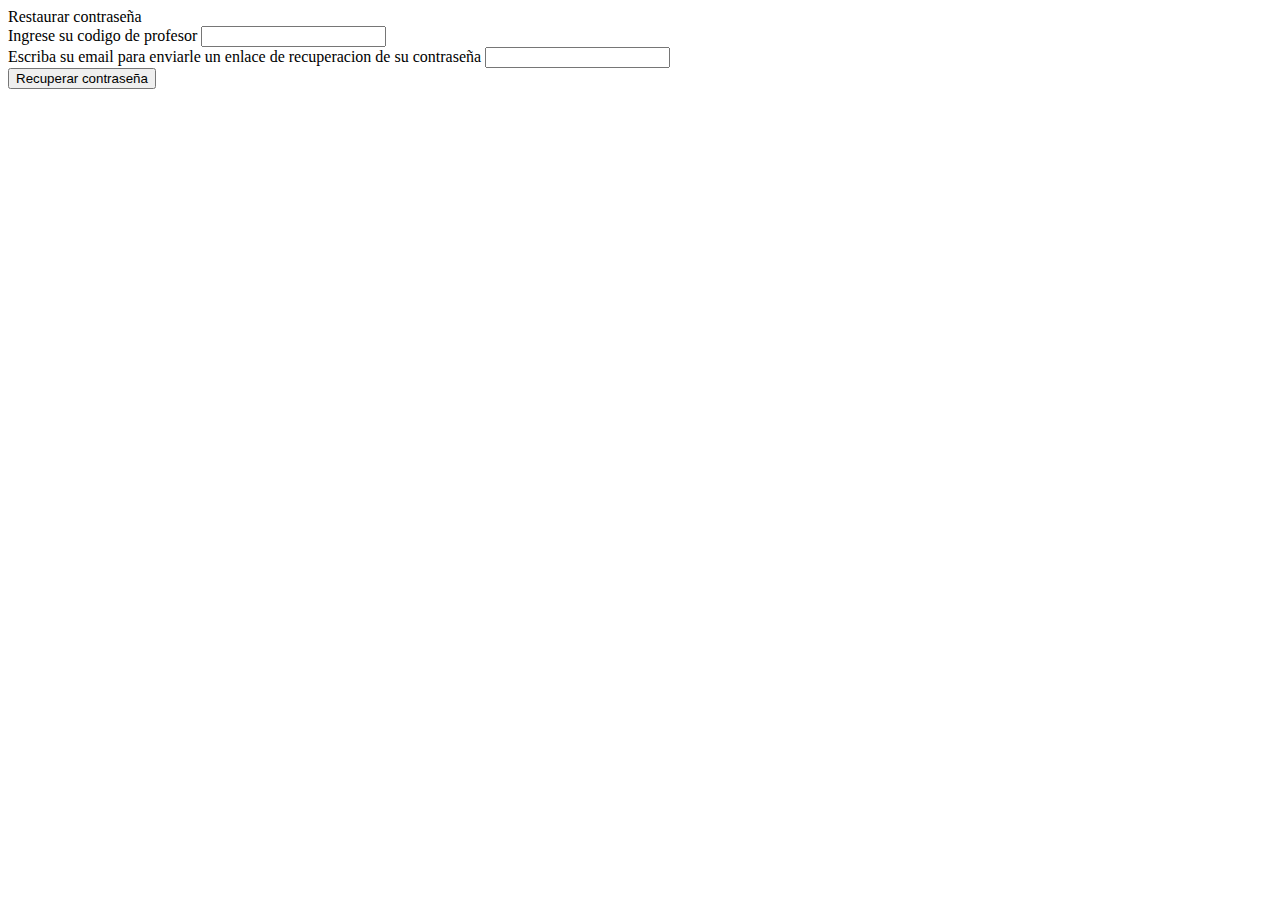
<file: correo/index.html>
<html>
<head>

</head>
<body>
<form id="frmRestablecer" action="validaremail.php" method="post">
  <div class="panel panel-default">
    <div class="panel-heading"> Restaurar contraseña </div>
    <div class="panel-body">
      <div class="form-group">
        <label for="codigo"> Ingrese su codigo de profesor</label>
        <input type="text" id="codigo" class="form-control" name="codigo" required>
      </div>
      <div class="form-group">
        <label for="email"> Escriba su email para enviarle un enlace de recuperacion de su contraseña </label>
        <input type="email" id="email" class="form-control" name="email" required>
      </div>
      <div class="form-group">
        <input type="submit" class="btn btn-primary" value="Recuperar contraseña" >
      </div>
    </div>
  </div>
</form>
</body>
<div id="mensaje"></div>
<script src="../cacei/js/jquery-3.3.1.min.js"></script>
<script>
  $(document).ready(function(){
    $("#frmRestablecer").submit(function(event){
      event.preventDefault();
      $.ajax({
        url:'validaremail.php',
        type:'post',
        dataType:'json',
        data:$("#frmRestablecer").serializeArray()
      }).done(function(respuesta){
        $("#mensaje").html(respuesta.mensaje);
        $("#email").val('');
      });
    });
  });
</script>
</html>
</file>
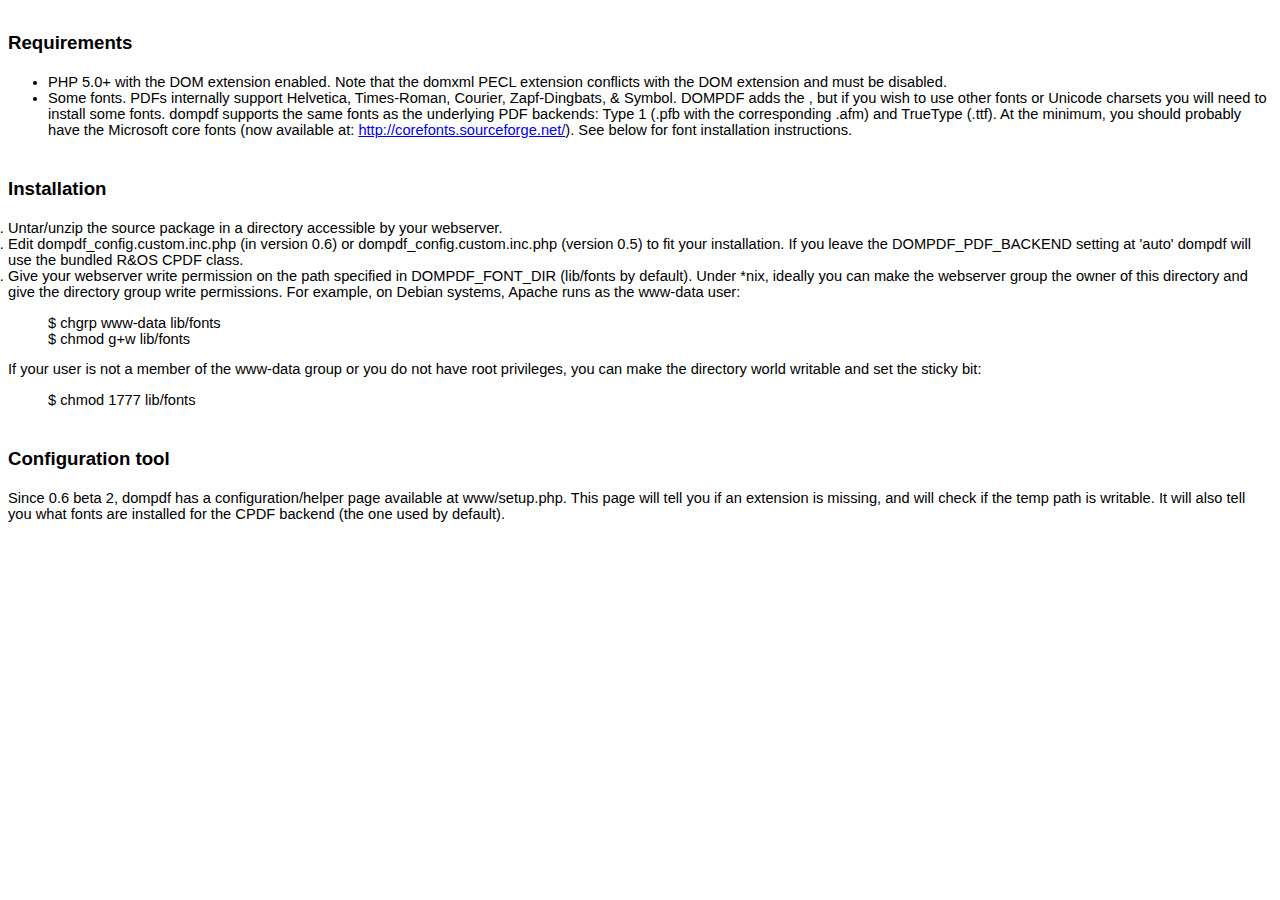
<file: Formas/dompdf/readme.html>
<html>
<head>
<title>DOMPDF 0.6.0 beta 3 release notes</title>
<style type="text/css">
ol {
	margin:0;
	padding:0
}
p {
	margin:0
}
.c5 {
	list-style-type:disc;
	margin:0;
	padding:0
}
.c12 {
	background-color:#ffffff;
}
.c7 {
	color:#1155cc;
	text-decoration:underline
}
.c1 {
	color:#000099;
	text-decoration:underline
}
.c8 {
	font-size:12pt;
	font-weight:bold
}
.c3 {
	font-size:14pt;
	font-weight:bold
}
.c6 {
	color:inherit;
	text-decoration:inherit
}
.c2 {
	padding-left:0pt;
	margin-left:36pt
}
.c10 {
	font-size:18pt
}
.c9 {
	color:#ff0000
}
.c11 {
	font-weight:bold
}
.c4 {
	height:11pt
}
.c0 {
	direction:ltr
}
.title {
	padding-top:24pt;
	line-height:1.15;
	text-align:left;
	color:#000000;
	font-size:36pt;
	font-family:Arial;
	font-weight:bold;
	padding-bottom:6pt
}
.subtitle {
	padding-top:18pt;
	line-height:1.15;
	text-align:left;
	color:#666666;
	font-style:italic;
	font-size:24pt;
	font-family:Georgia;
	padding-bottom:4pt
}
body {
	color:#000000;
	font-size:11pt;
	font-family:Arial
}
h1 {
	padding-top:18pt;
	line-height:1.15;
	text-align:left;
	color:#000000;
	font-size:18pt;
	font-family:Arial;
	font-weight:bold;
	padding-bottom:4pt
}
h2 {
	padding-top:18pt;
	line-height:1.15;
	text-align:left;
	color:#000000;
	font-size:14pt;
	font-family:Arial;
	font-weight:bold;
	padding-bottom:4pt
}
h3 {
	padding-top:14pt;
	line-height:1.15;
	text-align:left;
	color:#000000;
	font-size:14pt;
	font-family:Arial;
	font-weight:bold;
	padding-bottom:4pt
}
h4 {
	padding-top:12pt;
	line-height:1.15;
	text-align:left;
	color:#000000;
	font-size:12pt;
	font-family:Arial;
	font-weight:bold;
	padding-bottom:2pt
}
h5 {
	padding-top:11pt;
	line-height:1.15;
	text-align:left;
	color:#666666;
	font-size:10pt;
	font-family:Arial;
	font-weight:bold;
	padding-bottom:2pt
}
h6 {
	padding-top:10pt;
	line-height:1.15;
	text-align:left;
	color:#666666;
	font-style:italic;
	font-size:10pt;
	font-family:Arial;
	padding-bottom:2pt
}
</style>
</head>
<body class="c12">
<h2>Requirements</h2>
<ul>
	<li>PHP 5.0+ with the DOM extension enabled.   Note that the domxml PECL extension conflicts with the DOM extension and   must be disabled. </li>
	<li>Some fonts. PDFs internally support   Helvetica, Times-Roman, Courier, Zapf-Dingbats, &amp; Symbol. DOMPDF adds the , but if you wish to   use other fonts or Unicode charsets you will need to install some fonts.   dompdf supports the same fonts as the underlying PDF backends: Type 1   (.pfb with the corresponding .afm) and TrueType (.ttf). At the minimum,   you should probably have the Microsoft core fonts (now available at: <a href="http://corefonts.sourceforge.net/" rel="nofollow">http://corefonts.sourceforge.net/</a>). See below for font installation instructions.</li>
</ul>
<h2><a name="Installation"></a>Installation</h2>
<ol>
	<li>Untar/unzip the source package in a directory accessible by your webserver. </li>
	<li>Edit dompdf_config.custom.inc.php (in version 0.6) or dompdf_config.custom.inc.php   (version 0.5) to fit your installation. If you leave the   DOMPDF_PDF_BACKEND setting at 'auto' dompdf will use the bundled   R&amp;OS CPDF class. </li>
	<li>Give your webserver write permission on the path specified in DOMPDF_FONT_DIR (lib/fonts by default). Under *nix,   ideally you can make the webserver group the owner of this directory   and give the directory group write permissions. For example, on Debian   systems, Apache runs as the www-data user: </li>
</ol>
<blockquote>$ chgrp www-data lib/fonts<br>
	$ chmod g+w lib/fonts </blockquote>
<p>If your user is not a member of the www-data group or   you do not have root privileges, you can make the directory world   writable and set the sticky bit: </p>
<blockquote> $ chmod 1777 lib/fonts </blockquote>
<h2><a name="Configuration_tool"></a>Configuration tool</h2>
<p>Since 0.6 beta 2, dompdf has a configuration/helper page available at www/setup.php.   This page will tell you if an extension is missing, and will check if   the temp path is writable. It will also tell you what fonts are   installed for the CPDF backend (the one used by default). </p>
</body>
</html>
</file>
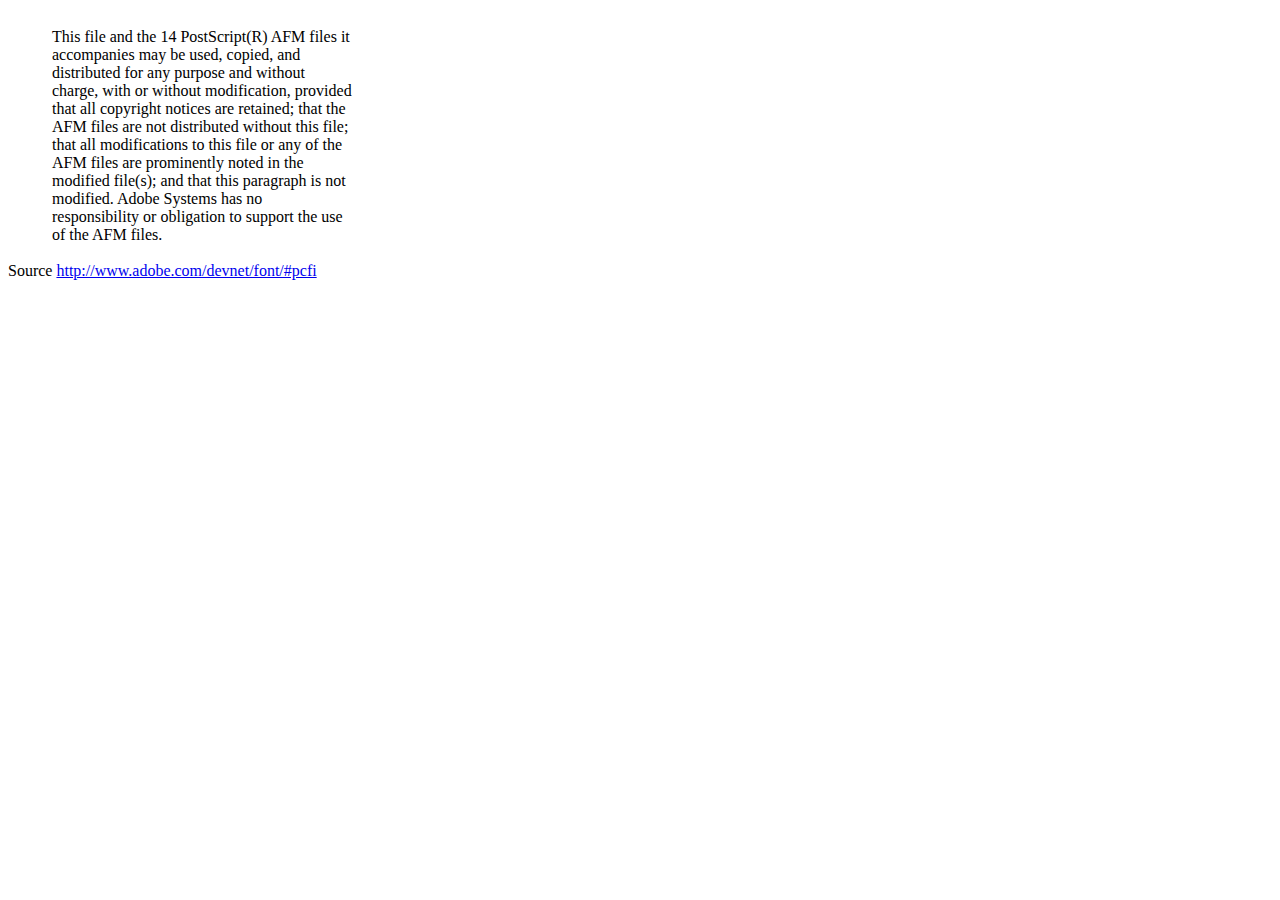
<file: Formas/dompdf/lib/fonts/mustRead.html>
<html>
	<head>
		<meta http-equiv="content-type" content="text/html;charset=iso-8859-1">
		<meta name="generator" content="Adobe GoLive 4">
		<title>Core 14 AFM Files - ReadMe</title>
	</head>
	<body bgcolor="white">
		<font color="white">or</font>
		<table border="0" cellpadding="0" cellspacing="2">
			<tr>
				<td width="40"></td>
				<td width="300">This file and the 14 PostScript(R) AFM files it accompanies may be used, copied, and distributed for any purpose and without charge, with or without modification, provided that all copyright notices are retained; that the AFM files are not distributed without this file; that all modifications to this file or any of the AFM files are prominently noted in the modified file(s); and that this paragraph is not modified. Adobe Systems has no responsibility or obligation to support the use of the AFM files. <font color="white">Col</font></td>
			</tr>
		</table>
		<p>Source <a href="http://www.adobe.com/devnet/font/#pcfi">http://www.adobe.com/devnet/font/#pcfi</a></p>
</body>
</html>
</file>
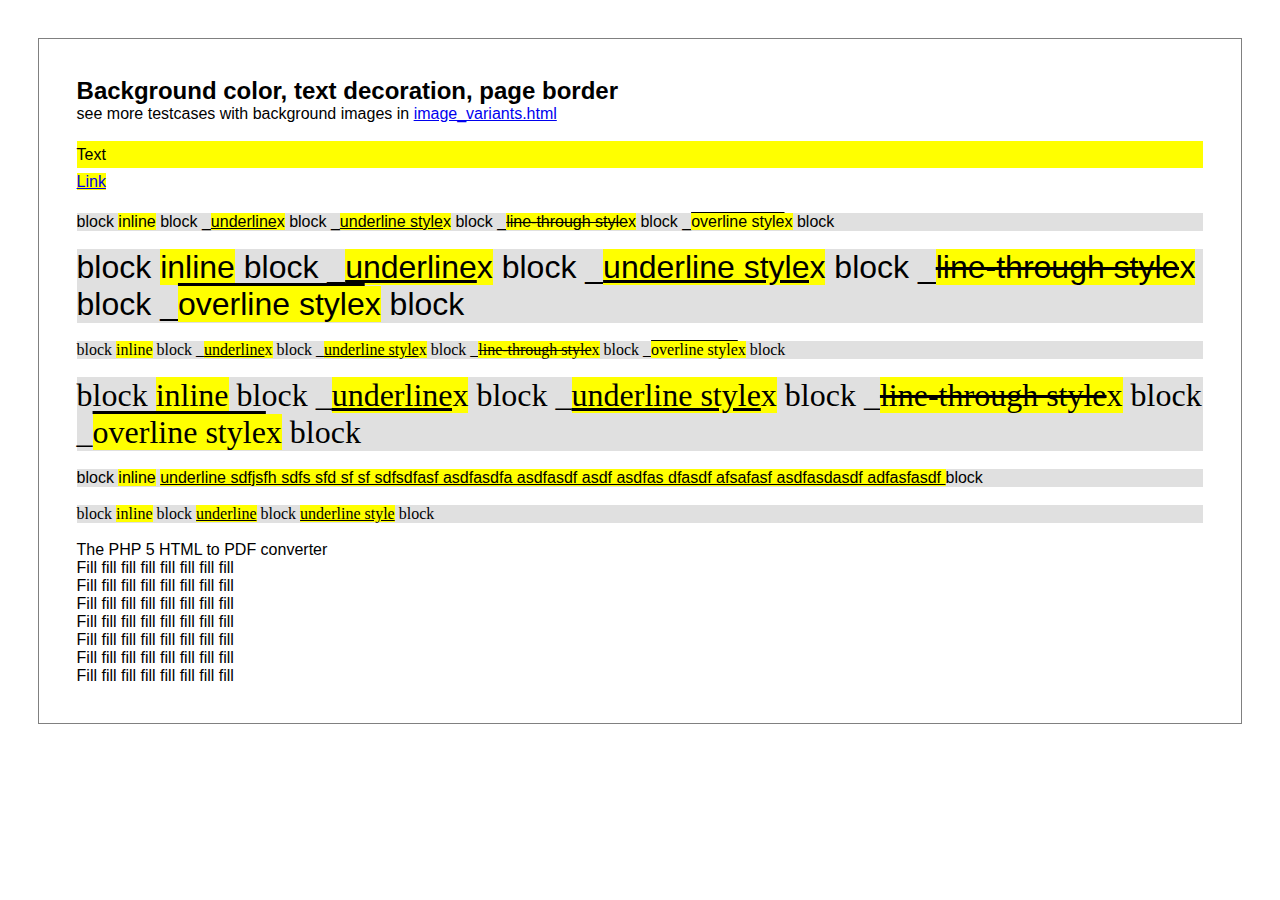
<file: Formas/dompdf/www/test/backgroundcolor_fontdecoration_pageborder.html>
<!DOCTYPE HTML PUBLIC "-//W3C//DTD HTML 4.01 Transitional//EN" "http://www.w3.org/TR/html4/loose.dtd">
<html>
<head>
<meta http-equiv="Content-Type" content="text/html; charset=iso-8859-15">
<style>
* { padding: 0; margin: 0; }

body {
  /*color: #7d7a7a;*/
  /*font-family: 'trebuchet ms', verdana, sans-serif;*/
  font-family: sans-serif;
}

div.page {
  margin:10mm;
  padding:10mm;
  border:0.5pt solid gray;
}
div.bgcolor {
  background-color:#e0e0e0;
  line-height:170%;
}
</style>
</head>

<body>
<div class="page">
<h2><a name="bgimages">Background color, text decoration, page border</a></h2>
<p>see more testcases with background images in <a href="image_variants.html">image_variants.html</a></p>

<div class="bgcolor">
</div>

<p>&nbsp;<p>

<p style="background:yellow; line-height:170%;">Text</p>
<p><a href="bgimages" style="background:yellow; line-height:170%;">Link</a></p>

<p>&nbsp;<p>

<div style="background-color:#e0e0e0;">
block
<span style="background-color:yellow;">inline</span>
block
_<u  style="background-color:yellow;">underline</u><span style="background-color:yellow;">x</span>
block
_<span style="background-color:yellow;text-decoration:underline;">underline style</span><span style="background-color:yellow;">x</span>
block
_<span style="background-color:yellow;text-decoration:line-through;">line-through style</span><span style="background-color:yellow;">x</span>
block
_<span style="background-color:yellow;text-decoration:overline;">overline style</span><span style="background-color:yellow;">x</span>
block
</div>

<p>&nbsp;<p>

<div style="font-size:200%; background-color:#e0e0e0;">
block
<span style="background-color:yellow;">inline</span>
block
_<u  style="background-color:yellow;">underline</u><span style="background-color:yellow;">x</span>
block
_<span style="background-color:yellow;text-decoration:underline;">underline style</span><span style="background-color:yellow;">x</span>
block
_<span style="background-color:yellow;text-decoration:line-through;">line-through style</span><span style="background-color:yellow;">x</span>
block
_<span style="background-color:yellow;text-decoration:overline;">overline style</span><span style="background-color:yellow;">x</span>
block
</div>

<p>&nbsp;<p>

<div style="font-family:times; background-color:#e0e0e0;">
block
<span style="background-color:yellow;">inline</span>
block
_<u  style="background-color:yellow;">underline</u><span style="background-color:yellow;">x</span> 
block
_<span style="background-color:yellow;text-decoration:underline;">underline style</span><span style="background-color:yellow;">x</span>
block
_<span style="background-color:yellow;text-decoration:line-through;">line-through style</span><span style="background-color:yellow;">x</span>
block
_<span style="background-color:yellow;text-decoration:overline;">overline style</span><span style="background-color:yellow;">x</span>
block
</div>

<p>&nbsp;<p>

<div style="font-family:times; font-size:200%; background-color:#e0e0e0;">
block
<span style="background-color:yellow;">inline</span>
block
_<u  style="background-color:yellow;">underline</u><span style="background-color:yellow;">x</span>
block
_<span style="background-color:yellow;text-decoration:underline;">underline style</span><span style="background-color:yellow;">x</span>
block
_<span style="background-color:yellow;text-decoration:line-through;">line-through style</span><span style="background-color:yellow;">x</span>
block
_<span style="background-color:yellow;text-decoration:overline;">overline style</span><span style="background-color:yellow;">x</span>
block
</div>
<p>&nbsp;<p>

<div style="background-color:#e0e0e0;">
block
<span style="background-color:yellow;">inline</span>
<span style="background-color:yellow;text-decoration:underline;">
underline sdfjsfh sdfs sfd sf sf sdfsdfasf asdfasdfa asdfasdf asdf asdfas dfasdf afsafasf asdfasdasdf adfasfasdf
</span>
block
</div>

<p>&nbsp;<p>

<div style="background-color:#e0e0e0;font-family:serif;">
block
<span style="background-color:yellow;">inline</span>
block
<u  style="background-color:yellow;">underline</u>
block
<span style="background-color:yellow;text-decoration:underline;">underline style</span>
block
</div>

<p>&nbsp;<p>

<p>
<span>The PHP 5 HTML to PDF converter</span>
</p>

<p>Fill fill fill fill fill fill fill fill</p>
<p>Fill fill fill fill fill fill fill fill</p>
<p>Fill fill fill fill fill fill fill fill</p>
<p>Fill fill fill fill fill fill fill fill</p>
<p>Fill fill fill fill fill fill fill fill</p>
<p>Fill fill fill fill fill fill fill fill</p>
<p>Fill fill fill fill fill fill fill fill</p>
<div>
</body> </html>
</file>
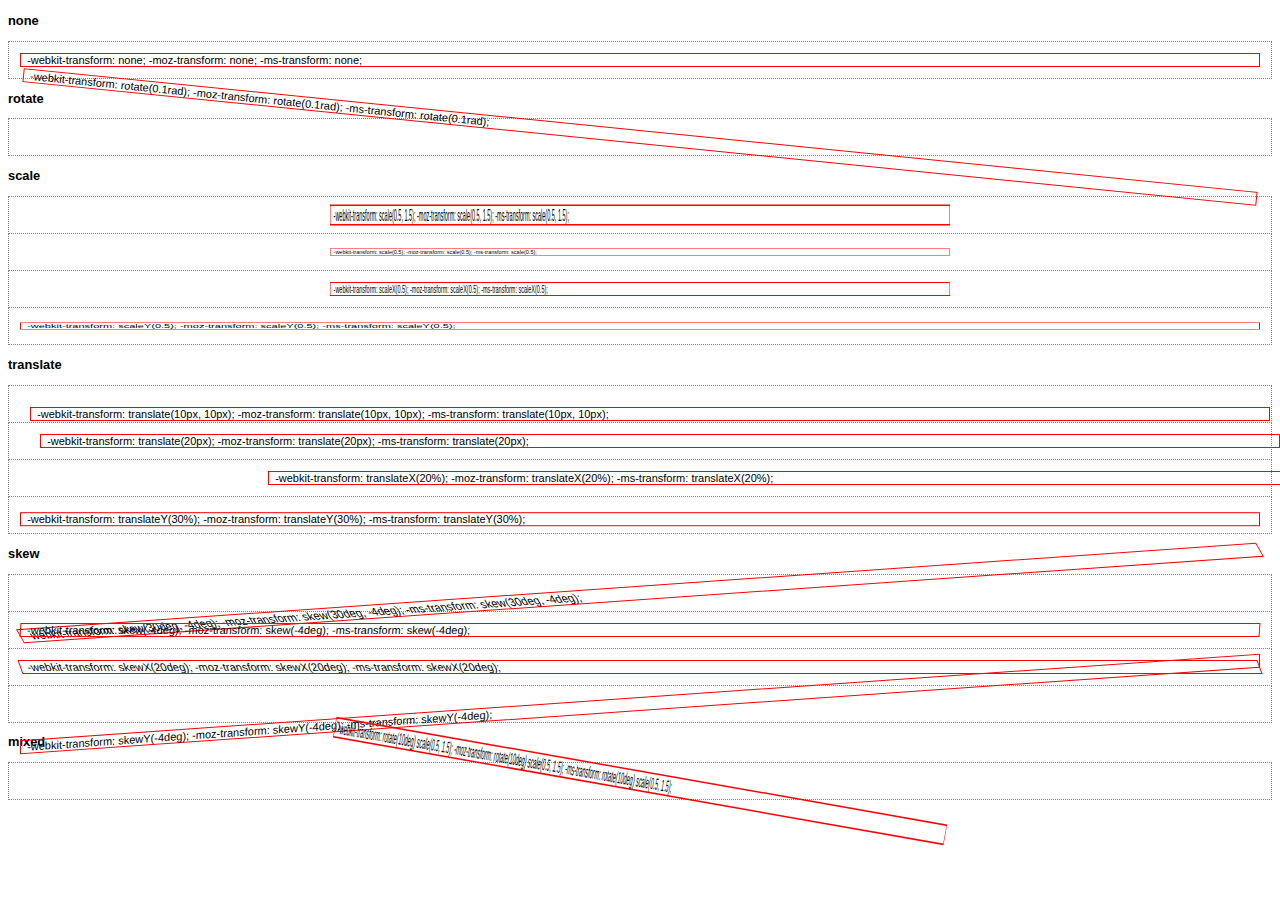
<file: Formas/dompdf/www/test/css_2d_transforms.html>
<!DOCTYPE html PUBLIC "-//W3C//DTD XHTML 1.0 Strict//EN"
 "http://www.w3.org/TR/xhtml1/DTD/xhtml1-strict.dtd">
<html xmlns="http://www.w3.org/1999/xhtml" xml:lang="en" lang="en"><head>
<title></title>


<style>
  body {
    font-family: sans-serif;
    font-size: 11px;
  }
  div.transformed {
    border: 1px solid red;
    -webkit-transform-origin: 50% 50%;
    -moz-transform-origin: 50% 50%;
    -ms-transform-origin: 50% 50%;
  }
  div.transformed:after {
    content: attr(style);
  }
  
  div.grid {
    border: 1px dotted grey;
    margin: 0;
    padding: 1em;
    margin-bottom: -1px;
  }
</style>

<!--[if IE]>
<script type="text/javascript" src="../cssSandpaper/js/EventHelpers.js"></script>
<script type="text/javascript" src="../cssSandpaper/js/cssQuery-p.js"></script>
<script type="text/javascript" src="../cssSandpaper/js/jcoglan.com/sylvester.js"></script>
<script type="text/javascript" src="../cssSandpaper/js/cssSandpaper.js"></script>

<script type="text/javascript">
  if (!document.documentMode || document.documentMode < 9)
  
  window.onload = function(){
    var nodes = document.querySelectorAll("*[style]");
    
    for (var i = 0; i < nodes.length; i++) {
      var style = nodes[i].getAttribute("style");
      var trans = /-ms-transform\s*:\s*([^;]+)/i.exec(style);
      
      try {
        if (trans && trans[1] !== "none") {
          cssSandpaper.setTransform(nodes[i], trans[1]);
        }
      } catch(e) {}
    }
  }
</script>
<![endif]-->

</head>
<body>

<h3>none</h3>
<div class="grid"><div class="transformed" style="-webkit-transform: none; -moz-transform: none; -ms-transform: none;">&nbsp; </div></div>

<h3>rotate</h3>
<div class="grid"><div class="transformed" style="-webkit-transform: rotate(0.1rad); -moz-transform: rotate(0.1rad); -ms-transform: rotate(0.1rad);">&nbsp; </div></div>

<h3>scale</h3>
<div class="grid"><div class="transformed" style="-webkit-transform: scale(0.5, 1.5); -moz-transform: scale(0.5, 1.5); -ms-transform: scale(0.5, 1.5);">&nbsp; </div></div>
<div class="grid"><div class="transformed" style="-webkit-transform: scale(0.5); -moz-transform: scale(0.5); -ms-transform: scale(0.5);">&nbsp; </div></div>
<div class="grid"><div class="transformed" style="-webkit-transform: scaleX(0.5); -moz-transform: scaleX(0.5); -ms-transform: scaleX(0.5);">&nbsp; </div></div>
<div class="grid"><div class="transformed" style="-webkit-transform: scaleY(0.5); -moz-transform: scaleY(0.5); -ms-transform: scaleY(0.5);">&nbsp; </div></div>

<h3>translate</h3>
<div class="grid"><div class="transformed" style="-webkit-transform: translate(10px, 10px); -moz-transform: translate(10px, 10px); -ms-transform: translate(10px, 10px);">&nbsp; </div></div>
<div class="grid"><div class="transformed" style="-webkit-transform: translate(20px); -moz-transform: translate(20px); -ms-transform: translate(20px);">&nbsp; </div></div>
<div class="grid"><div class="transformed" style="-webkit-transform: translateX(20%); -moz-transform: translateX(20%); -ms-transform: translateX(20%);">&nbsp; </div></div>
<div class="grid"><div class="transformed" style="-webkit-transform: translateY(30%); -moz-transform: translateY(30%); -ms-transform: translateY(30%);">&nbsp; </div></div>

<h3>skew</h3>
<div class="grid"><div class="transformed" style="-webkit-transform: skew(30deg, -4deg); -moz-transform: skew(30deg, -4deg); -ms-transform: skew(30deg, -4deg);">&nbsp; </div></div>
<div class="grid"><div class="transformed" style="-webkit-transform: skew(-4deg); -moz-transform: skew(-4deg); -ms-transform: skew(-4deg);">&nbsp; </div></div>
<div class="grid"><div class="transformed" style="-webkit-transform: skewX(20deg); -moz-transform: skewX(20deg); -ms-transform: skewX(20deg);">&nbsp; </div></div>
<div class="grid"><div class="transformed" style="-webkit-transform: skewY(-4deg); -moz-transform: skewY(-4deg); -ms-transform: skewY(-4deg);">&nbsp; </div></div>

<h3>mixed</h3>
<div class="grid"><div class="transformed" style="-webkit-transform: rotate(10deg) scale(0.5, 1.5); -moz-transform: rotate(10deg) scale(0.5, 1.5); -ms-transform: rotate(10deg) scale(0.5, 1.5);">&nbsp; </div></div>

</body>
</html>
</file>
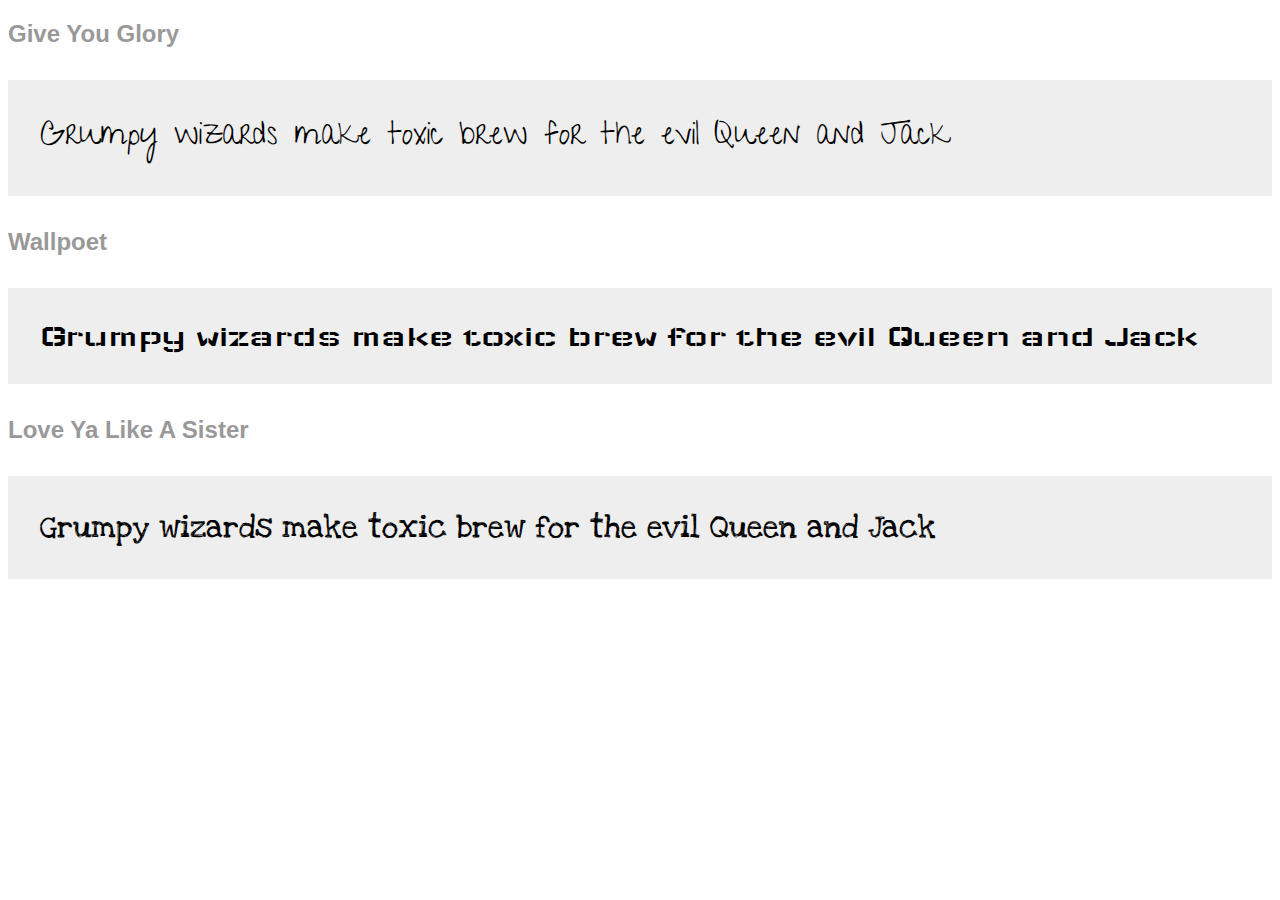
<file: Formas/dompdf/www/test/css_at_font_face.html>
<!DOCTYPE HTML PUBLIC "-//W3C//DTD HTML 4.01 Transitional//EN" "http://www.w3.org/TR/html4/loose.dtd">
<html>
<head>
<meta http-equiv="Content-Type" content="text/html; charset=iso-8859-15">
<link href='http://fonts.googleapis.com/css?family=Give+You+Glory&v2' rel='stylesheet' type='text/css'>
<link href='http://fonts.googleapis.com/css?family=Wallpoet&v2' rel='stylesheet' type='text/css'>
<link href='http://fonts.googleapis.com/css?family=Love+Ya+Like+A+Sister&v2' rel='stylesheet' type='text/css'>
<style type="text/css">
	body {
		font-family: sans-serif;
	}
	p {
		font-size: 2em;
		background: #eee;
		padding: 1em;
	}
	
	h2 {
		color: #999;
	}
</style>
</head>
<body>

<h2>Give You Glory</h2>
<p style="font-family: 'Give You Glory', sans-serif;">
  Grumpy wizards make toxic brew for the evil Queen and Jack
</p>

<h2>Wallpoet</h2>
<p style="font-family: 'Wallpoet', sans-serif;">
  Grumpy wizards make toxic brew for the evil Queen and Jack
</p>

<h2>Love Ya Like A Sister</h2>
<p style="font-family: 'Love Ya Like A Sister', sans-serif;">
  Grumpy wizards make toxic brew for the evil Queen and Jack
</p>

</body>
</html>
</file>
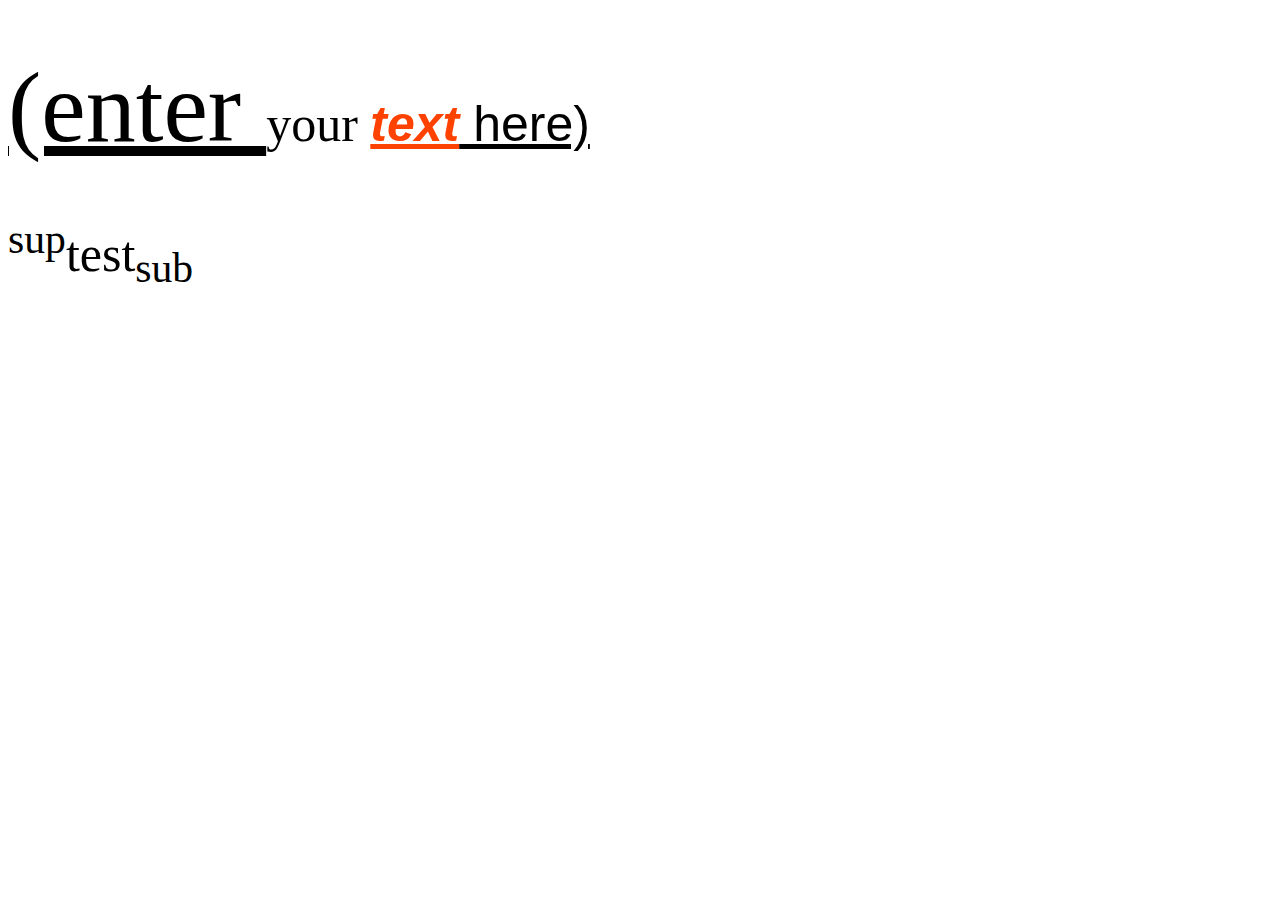
<file: Formas/dompdf/www/test/css_baseline.html>
<!DOCTYPE html PUBLIC "-//W3C//DTD XHTML 1.0 Strict//EN"
 "http://www.w3.org/TR/xhtml1/DTD/xhtml1-strict.dtd">
<html xmlns="http://www.w3.org/1999/xhtml" xml:lang="en" lang="en"><head>
<title></title>

<style type="text/css">
body {
  /*text-decoration: underline;*/
  font-size: 50px;
}

#one span {
	vertical-align: baseline;
}

#two span {
  vertical-align: top;
	color: green;
  text-decoration: underline;
}

span.first {
	font-size: 2em;
  text-decoration: underline;
}

span.second {
	font-family: sans-serif;
	font-weight: bold; 
	color: rgb(255, 66, 0);
  font-style: italic;
  text-decoration: underline;
}

span.third {
	font-family: sans-serif;
	font-size: 1em;
  text-decoration: underline;
}
</style>
</head>
<body>

<p id="one">
<span class="first">(enter </span><span >your </span><span class="second">text</span><span class="third"> here)</span>
</p>

<p id="two">
<sup>sup</sup>test<sub>sub</sub>
</p>

</body>
</html>
</file>
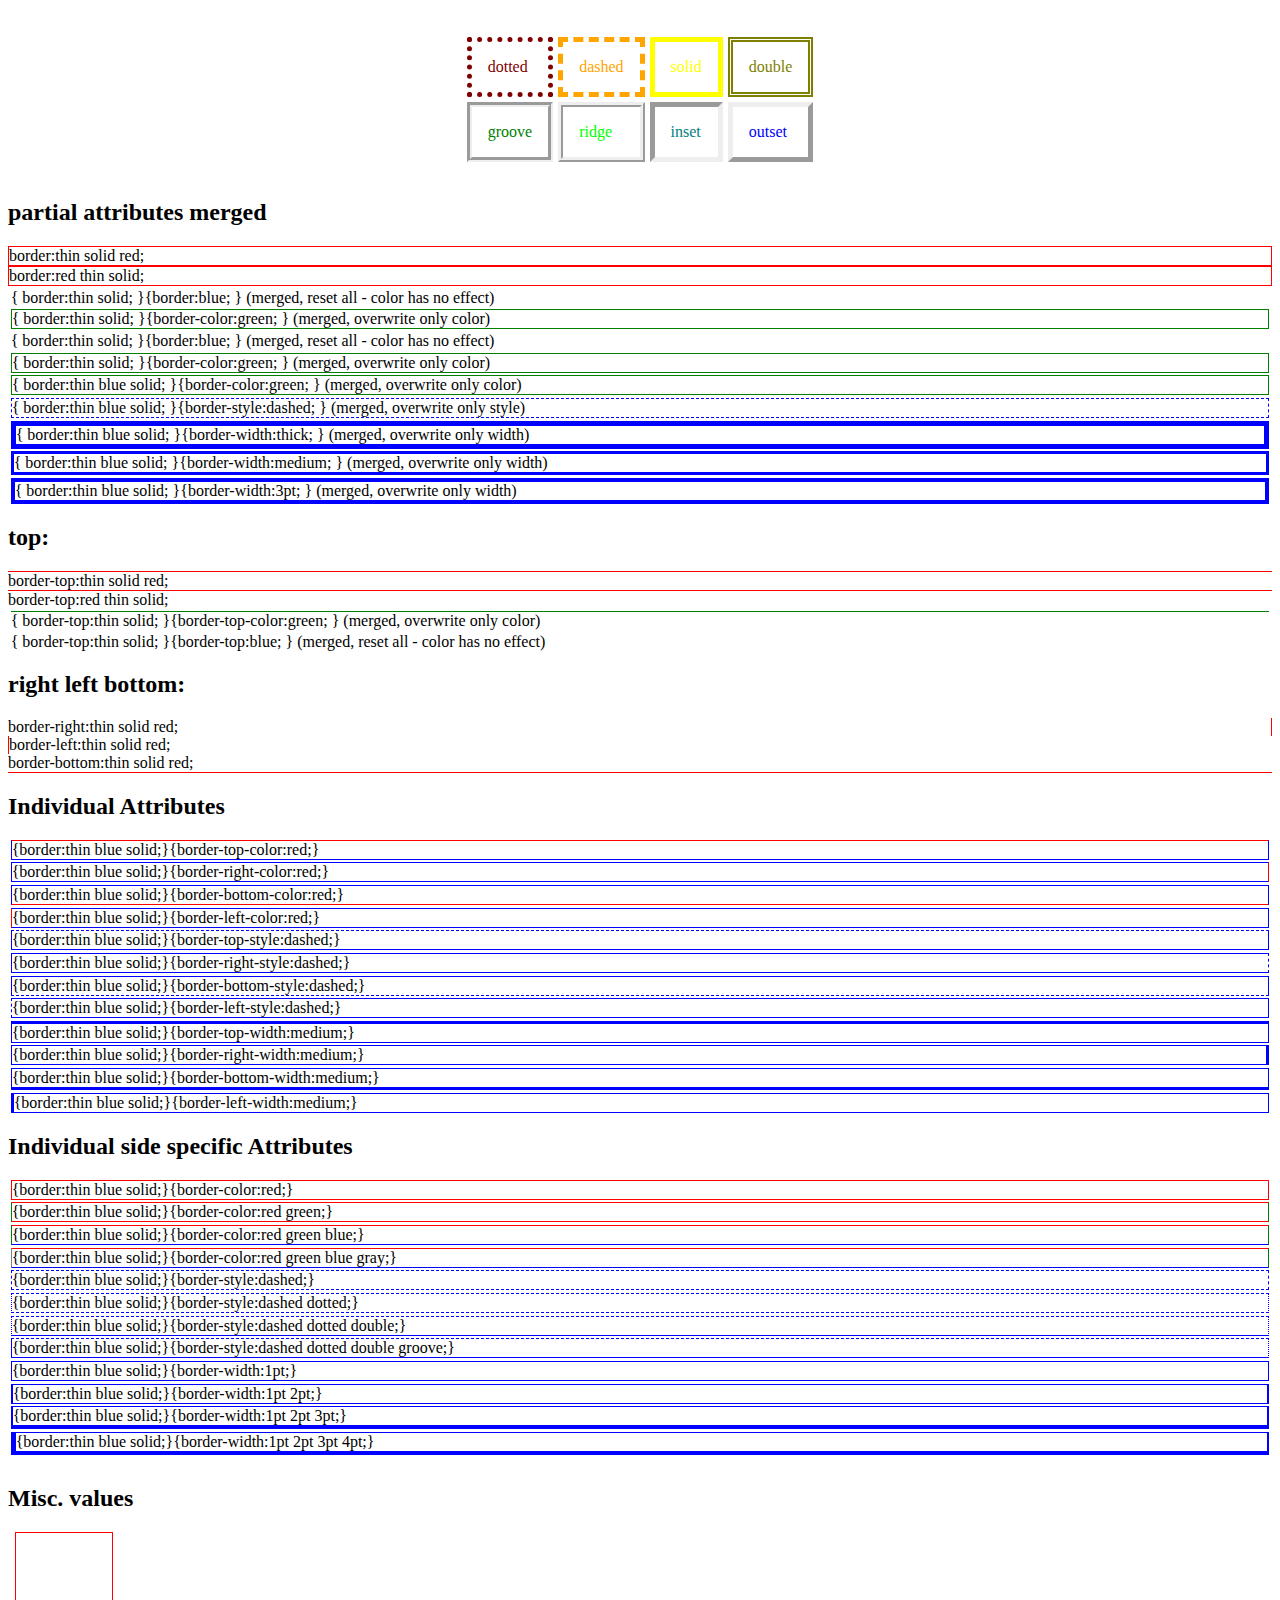
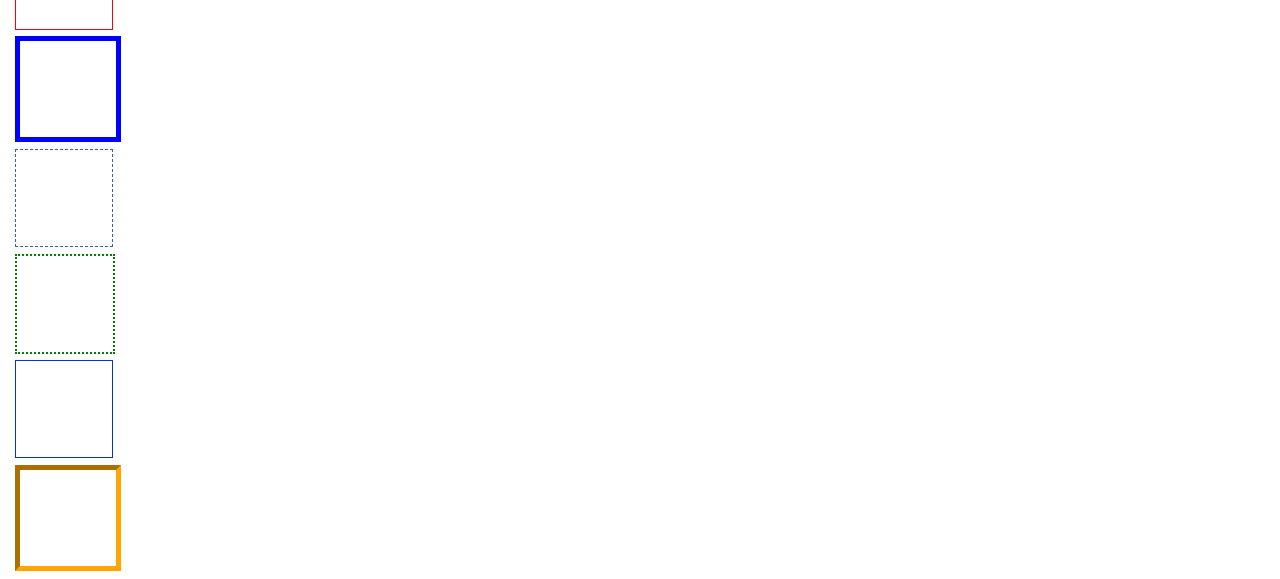
<file: Formas/dompdf/www/test/css_border.html>
<!DOCTYPE HTML PUBLIC "-//W3C//DTD HTML 4.01 Transitional//EN" "http://www.w3.org/TR/html4/loose.dtd">
<html>
<head>
<meta http-equiv="Content-Type" content="text/html; charset=iso-8859-15">
<style>
table {
  border-spacing: 5px;
  margin: 2em auto;
}
td {
  border-width: 5px;
  padding: 1em;
}

td.dotted { border-style: dotted; color: maroon;}
td.dashed { border-style: dashed; color: orange; }
td.solid  { border-style: solid; color: yellow; }
td.double { border-style: double; color: olive; }
td.groove { border-style: groove; color: green; }
td.ridge  { border-style: ridge; color: lime; }
td.inset  { border-style: inset; color: teal; }
td.outset { border-style: outset; color: blue; }

div.full { border:thin blue solid; margin:2pt;}

div.partialthinsolid,
div.partial1,
div.partial2 { border:thin solid; margin:2pt;}

div.partial1 { border-color:green; }
div.partial2 { border:blue;}

div.partial3 { border-style:dashed; }
div.partial4 { border-width:thick; }
div.partial5 { border-width:medium; }
div.partial6 { border-width:3pt; }

div.partial1top,
div.partial2top { border-top:thin solid; margin:2pt;}

div.partial1top {border-top-color:green; }
div.partial2top {border-top:blue;}

.d { width: 1in; height: 1in; margin: 5pt; }

.b1 {
  border: 1px solid red;
}

.b2 {
  border: solid thick blue;
}

.b3 {
  border: #369 thin dashed;
}

.b4 {
  border: dotted green 2px;
}

.b5 {
  border: 0.1em #0033DD solid;
}

.b6 {
  border: orange inset 4pt;
}

hr {
	page-break-after: always;
	visibility: hidden;
}

</style>
</head>

<body>
<table>
  <tr>
    <td class="dotted">dotted</td>
    <td class="dashed">dashed</td>
    <td class="solid">solid</td>
    <td class="double">double</td>
  </tr>
  <tr>
    <td class="groove">groove</td>
    <td class="ridge">ridge</td>
    <td class="inset">inset</td>
    <td class="outset">outset</td>
  </tr>
</table>

<h2>partial attributes merged</h2>

<div style="border:thin solid red;">border:thin solid red;</div>
<div style="border:red thin solid;">border:red thin solid;</div>
<div class="partialthinsolid partial2">{ border:thin solid; }{border:blue; } (merged, reset all - color has no effect)</div>
<div class="partialthinsolid partial1">{ border:thin solid; }{border-color:green; } (merged, overwrite only color)</div>
<div class="partial2">{ border:thin solid; }{border:blue; } (merged, reset all - color has no effect)</div>
<div class="partial1">{ border:thin solid; }{border-color:green; } (merged, overwrite only color)</div>
<div class="full partial1">{ border:thin blue solid; }{border-color:green; } (merged, overwrite only color)</div>
<div class="full partial3">{ border:thin blue solid; }{border-style:dashed; } (merged, overwrite only style)</div>
<div class="full partial4">{ border:thin blue solid; }{border-width:thick; } (merged, overwrite only width)</div>
<div class="full partial5">{ border:thin blue solid; }{border-width:medium; } (merged, overwrite only width)</div>
<div class="full partial6">{ border:thin blue solid; }{border-width:3pt; } (merged, overwrite only width)</div>

<h2>top:</h2>

<div style="border-top:thin solid red;">border-top:thin solid red;</div>
<div style="border-top:red thin solid;">border-top:red thin solid;</div>
<div class="partial1top">{ border-top:thin solid; }{border-top-color:green; } (merged, overwrite only color)</div>
<div class="partial2top">{ border-top:thin solid; }{border-top:blue; } (merged, reset all - color has no effect)</div>

<h2>right left bottom:</h2>

<div style="border-right:thin solid red;">border-right:thin solid red;</div>
<div style="border-left:thin solid red;">border-left:thin solid red;</div>
<div style="border-bottom:thin solid red;">border-bottom:thin solid red;</div>

<h2>Individual Attributes</h2>
<div class="full" style="border-top-color:red;">{border:thin blue solid;}{border-top-color:red;}</div>
<div class="full" style="border-right-color:red;">{border:thin blue solid;}{border-right-color:red;}</div>
<div class="full" style="border-bottom-color:red;">{border:thin blue solid;}{border-bottom-color:red;}</div>
<div class="full" style="border-left-color:red;">{border:thin blue solid;}{border-left-color:red;}</div>

<div class="full" style="border-top-style:dashed;">{border:thin blue solid;}{border-top-style:dashed;}</div>
<div class="full" style="border-right-style:dashed;">{border:thin blue solid;}{border-right-style:dashed;}</div>
<div class="full" style="border-bottom-style:dashed;">{border:thin blue solid;}{border-bottom-style:dashed;}</div>
<div class="full" style="border-left-style:dashed;">{border:thin blue solid;}{border-left-style:dashed;}</div>

<div class="full" style="border-top-width:medium;">{border:thin blue solid;}{border-top-width:medium;}</div>
<div class="full" style="border-right-width:medium;">{border:thin blue solid;}{border-right-width:medium;}</div>
<div class="full" style="border-bottom-width:medium;">{border:thin blue solid;}{border-bottom-width:medium;}</div>
<div class="full" style="border-left-width:medium;">{border:thin blue solid;}{border-left-width:medium;}</div>

<h2>Individual side specific Attributes</h2>

<div class="full" style="border-color:red;">{border:thin blue solid;}{border-color:red;}</div>
<div class="full" style="border-color:red green;">{border:thin blue solid;}{border-color:red green;}</div>
<div class="full" style="border-color:red green blue;">{border:thin blue solid;}{border-color:red green blue;}</div>
<div class="full" style="border-color:red green blue gray;">{border:thin blue solid;}{border-color:red green blue gray;}</div>

<div class="full" style="border-style:dashed;">{border:thin blue solid;}{border-style:dashed;}</div>
<div class="full" style="border-style:dashed dotted;">{border:thin blue solid;}{border-style:dashed dotted;}</div>
<div class="full" style="border-style:dashed dotted double;">{border:thin blue solid;}{border-style:dashed dotted double;}</div>
<div class="full" style="border-style:dashed dotted double groove;">{border:thin blue solid;}{border-style:dashed dotted double groove;}</div>

<div class="full" style="border-width:1pt;">{border:thin blue solid;}{border-width:1pt;}</div>
<div class="full" style="border-width:1pt 2pt;">{border:thin blue solid;}{border-width:1pt 2pt;}</div>
<div class="full" style="border-width:1pt 2pt 3pt;">{border:thin blue solid;}{border-width:1pt 2pt 3pt;}</div>
<div class="full" style="border-width:1pt 2pt 3pt 4pt;">{border:thin blue solid;}{border-width:1pt 2pt 3pt 4pt;}</div>

<hr />
<h2>Misc. values</h2>

<div class="d b1"> </div>
<div class="d b2"> </div>
<div class="d b3"> </div>
<div class="d b4"> </div>
<div class="d b5"> </div>
<div class="d b6"> </div>
</body> </html>
</file>
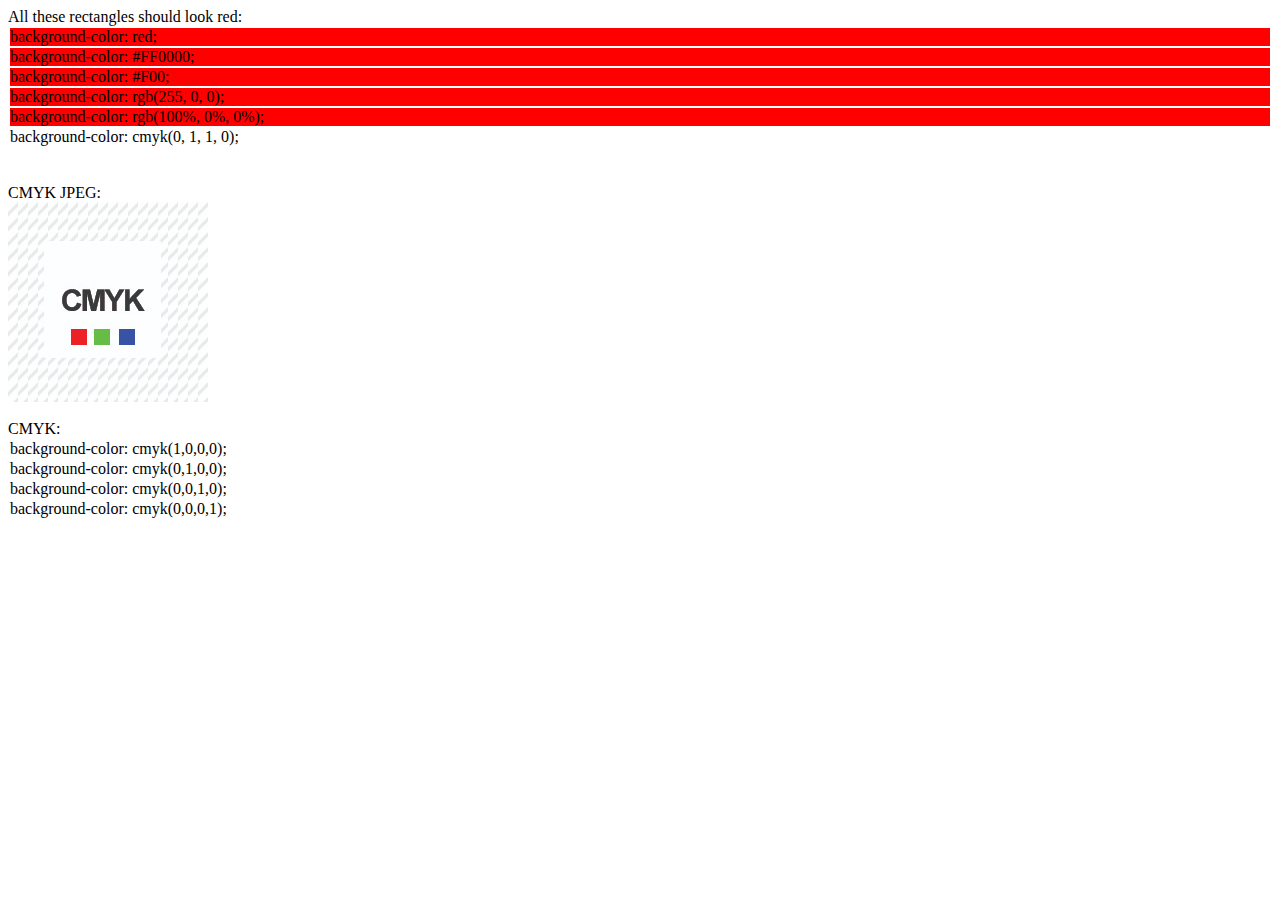
<file: Formas/dompdf/www/test/css_color_cmyk.html>
<!DOCTYPE HTML PUBLIC "-//W3C//DTD HTML 4.01 Transitional//EN" "http://www.w3.org/TR/html4/loose.dtd">
<html>
<head>
<meta http-equiv="Content-Type" content="text/html; charset=iso-8859-15">

<style type="text/css">
body {
  color: cmyk(0,0,0,1);
}
div {
  margin: 2px;
}
div:before {
  content: attr(style);
}
</style>

</head>

<body>
All these rectangles should look red:

<div style="background-color: red;"></div>

<div style="background-color: #FF0000;"></div>

<div style="background-color: #F00;"></div>

<div style="background-color: rgb(255, 0, 0);"></div>

<div style="background-color: rgb(100%, 0%, 0%);"></div>

<div style="background-color: cmyk(0, 1, 1, 0);"></div>
<br />
<br />

CMYK JPEG: <br />
<img src="images/cmyk_test2.jpg" />

<br /><br />
CMYK: 
<div style="background-color: cmyk(1,0,0,0);"></div>

<div style="background-color: cmyk(0,1,0,0);"></div>

<div style="background-color: cmyk(0,0,1,0);"></div>

<div style="background-color: cmyk(0,0,0,1);"></div>


</body> </html>
</file>
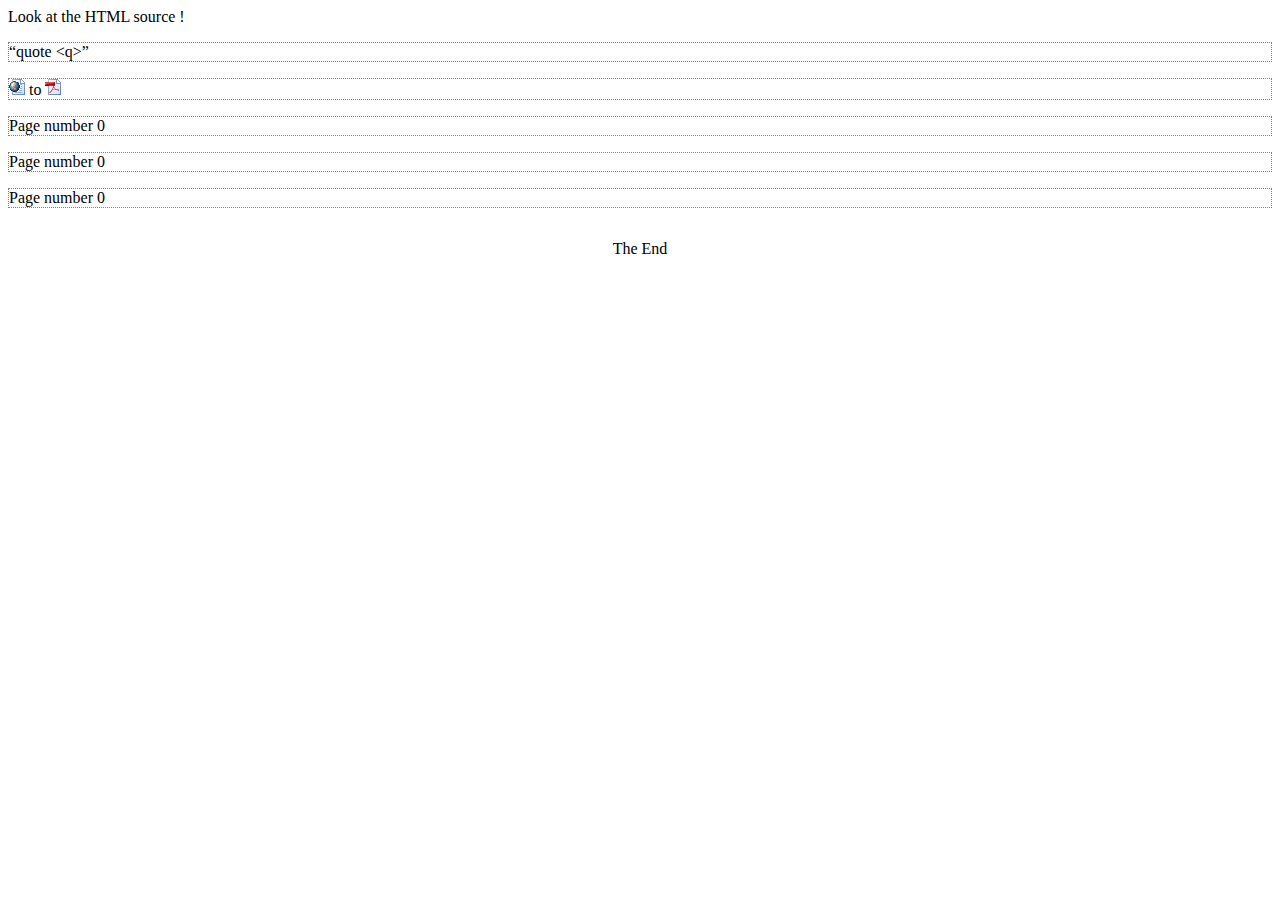
<file: Formas/dompdf/www/test/css_content.html>
<!DOCTYPE HTML PUBLIC "-//W3C//DTD HTML 4.01 Transitional//EN" "http://www.w3.org/TR/html4/loose.dtd">
<html>
<head>
<meta http-equiv="Content-Type" content="text/html; charset=iso-8859-15">
<style>

p {
  border: 1px dotted grey;
}

p.image:before  {
  content: url(images/html.png);
}
p.image:after  {
  content: url(images/pdf.png);
}

p.counter {
	page-break-after: always;
}
p.counter:before  {
  content: "Page number " counter(page, upper-roman);
}

body:after {
  content: "The End";
  display: block;
  margin-top: 2em;
  text-align: center;
}

</style>
</head>

<body>
  Look at the HTML source !
	
  <p><q>quote &lt;q&gt;</q></p>
  <p class="image"> to </p>
	
  <p class="counter"></p>
  <p class="counter"></p>
  <p class="counter"></p>

</body>

</html>
</file>
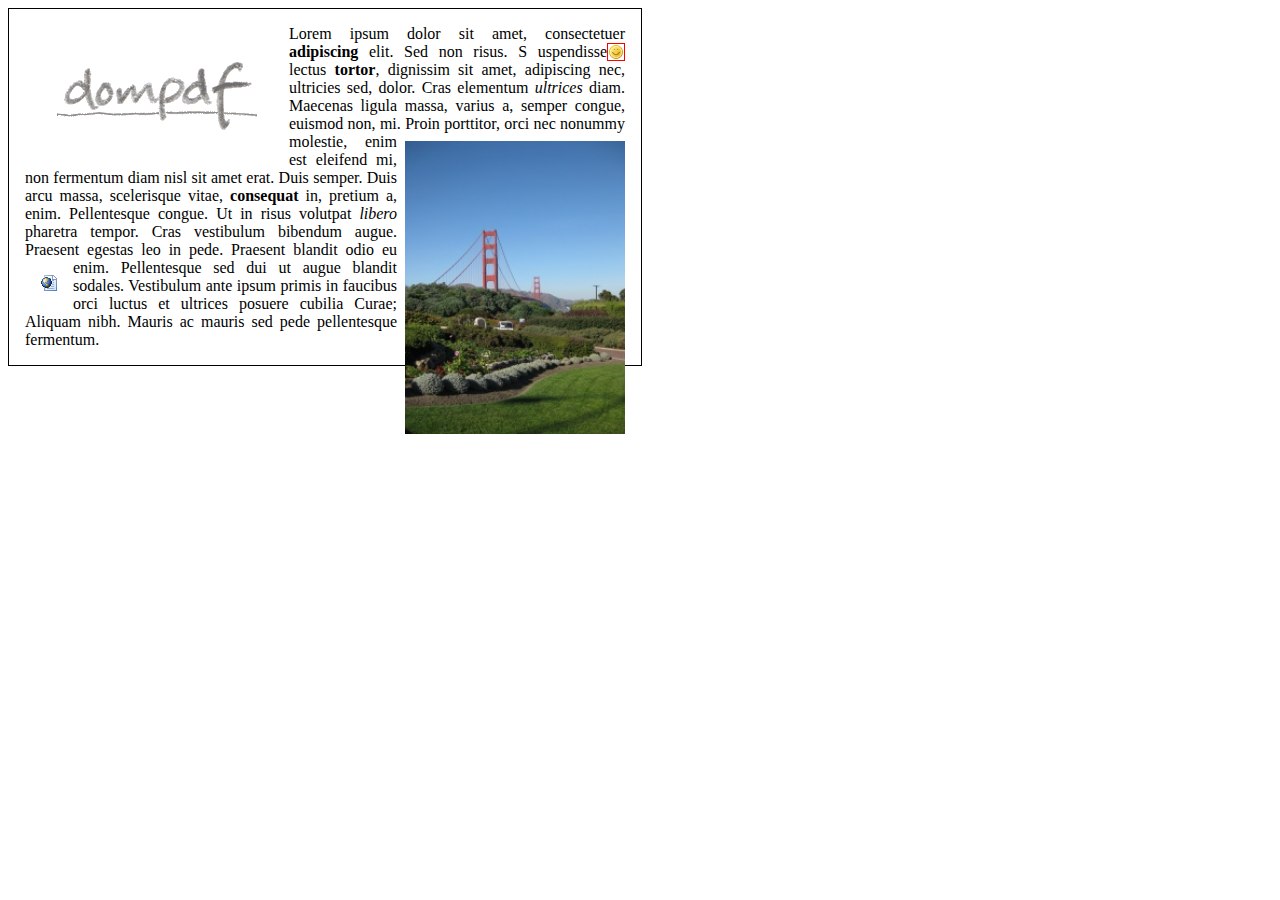
<file: Formas/dompdf/www/test/css_float.html>
<!DOCTYPE HTML PUBLIC "-//W3C//DTD HTML 4.01 Transitional//EN" "http://www.w3.org/TR/html4/loose.dtd">
<html>
<head>
<meta http-equiv="Content-Type" content="text/html; charset=iso-8859-15">
<style>
	
.left {
	float: left;
	border: 1px solid green;
}

.right {
  float: right;
  border: 1px solid blue;
}

.block {
  float: left;
  border: 1px solid red;
}
</style>
</head>

<body>

<div style="border: 1px solid black; width: 600px; padding: 1em; text-align: justify;">
  <img src="images/dompdf_simple.png" style="float: left; margin: 2em;" />
  Lorem ipsum dolor sit amet, consectetuer <strong>adipiscing</strong> elit. Sed non risus. S
  <img src="images/smiley.png" style="float: right; border: 1px solid red;" />uspendisse lectus <strong>tortor</strong>, dignissim sit amet, adipiscing nec, ultricies sed, dolor. 
	Cras elementum <em>ultrices</em> diam. Maecenas ligula massa, varius a, semper congue, euismod non, mi. 
	
  <img src="images/goldengate.jpg" style="float: right; margin-left: 0.5em; margin-top: 0.5em;" width="220" />
  Proin porttitor, orci nec nonummy molestie, enim est eleifend mi, non fermentum diam nisl sit amet erat. 
	Duis semper. Duis arcu massa, scelerisque vitae, <strong>consequat</strong> in, pretium a, enim. Pellentesque congue. 
	Ut in risus volutpat <em>libero</em> pharetra tempor. Cras vestibulum bibendum augue. 
	Praesent egestas leo in pede. Praesent blandit odio eu enim. 
  <img src="images/html.png" style="float: left; margin: 1em;" />Pellentesque sed dui ut augue blandit sodales. 
	Vestibulum ante ipsum primis in faucibus orci luctus et ultrices posuere cubilia Curae; Aliquam nibh. 
	Mauris ac mauris sed pede pellentesque fermentum. 
	
</div>
<!--
<div style="border: 1px solid black; height: 400px; width: 200px; padding: 1em;">
	<div class="left">left</div>
  <div class="right">rmmmmmmmmmmmmmmmm mmmmmmmmmmmmmmmght</div>
	before block
	<div class="block" style="height: 30px;">block</div>
	after block
  <div class="left" style="height: 30px;">left2</div>
	
	text
	
  <div class="left">left3</div>
  <div class="block">block2</div>
</div>
-->
</body> </html>
</file>
